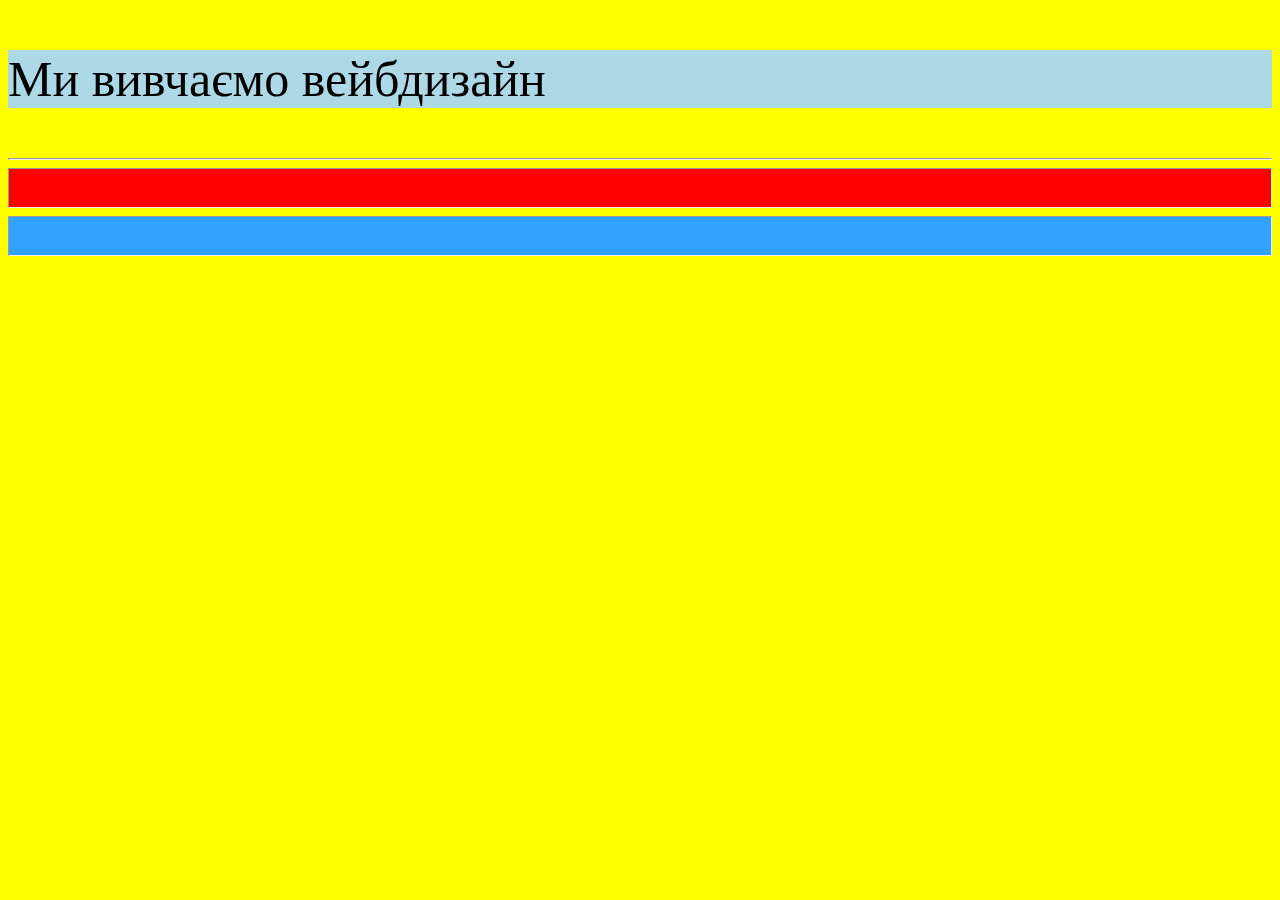
<file: base.html>
<!DOCTYPE html>
<html lang="uk">
<head>
	<meta charset="utf-8">
	<meta name="viewport" content="width=device-width, initial-scale=1">
	<title>My site</title>
</head>
<body style="background: yellow;">
  <p style="background-color: lightblue; font-size: 50px;">Ми вивчаємо вейбдизайн</p>
  <hr>
  <hr style="background-color:#ff0000; height: 1cm;">
  <hr style="background-color:#33A2FF; height: 1cm;">
</body>
</html>
</file>
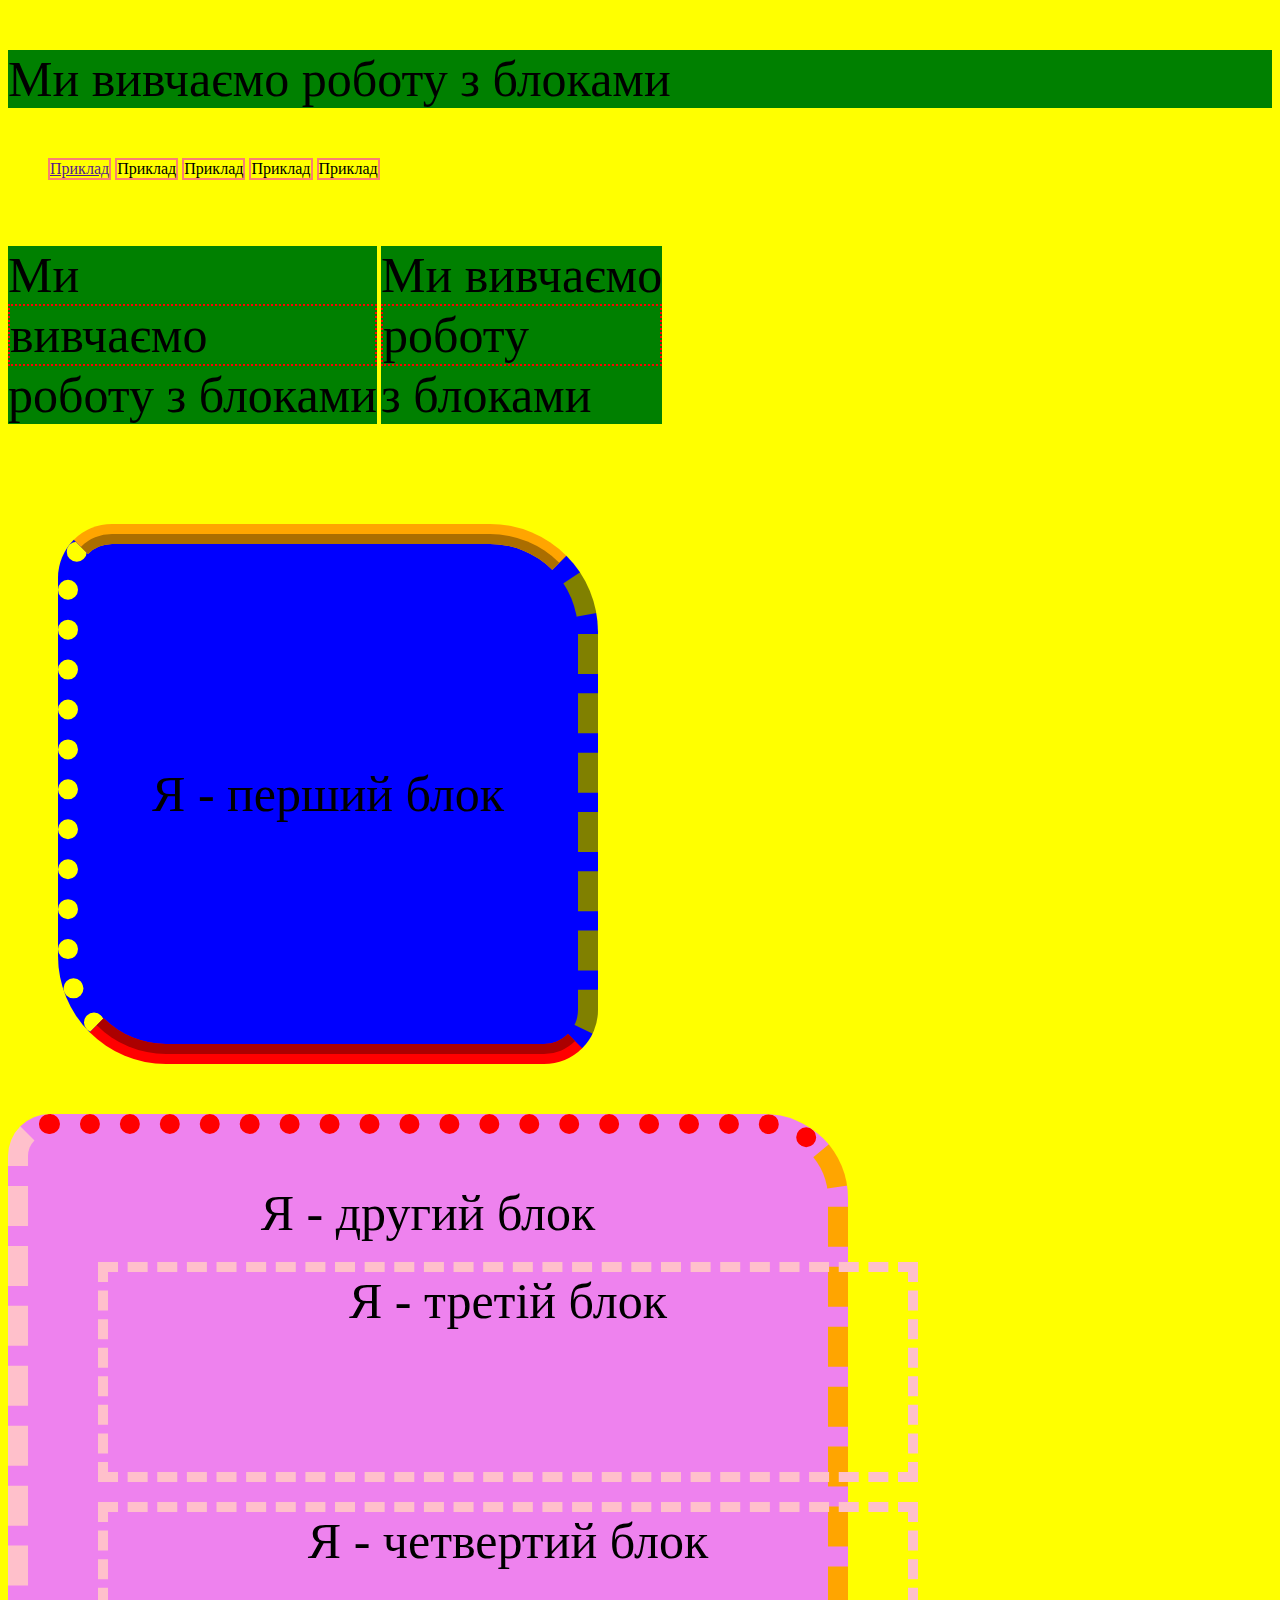
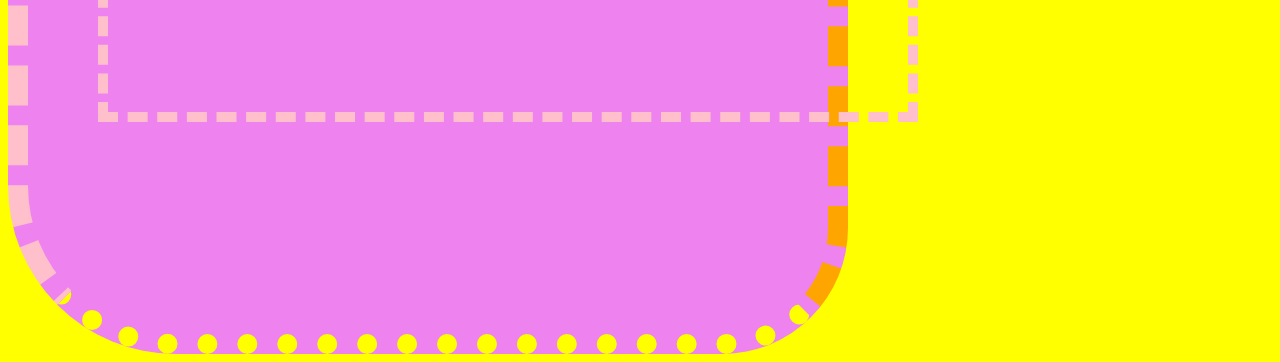
<file: blocks.html>
<!DOCTYPE html>
<html>
<head>
	<meta charset="utf-8">
	<meta name="viewport" content="width=device-width, initial-scale=1">
	<title>Blocks</title>
	<link rel="stylesheet" type="text/css" href="css/blocks.css">
</head>
<body>
<p>Ми вивчаємо роботу з блоками</p>
<ul>
	<li><a href="">Приклад</a> </li>
	<li>Приклад</li>
	<li>Приклад</li>
	<li>Приклад</li>
	<li>Приклад</li>
</ul>
<p class="p1">Ми <span class="s1">вивчаємо</span> роботу з блоками</p>
<p class="p1">Ми вивчаємо <span class="s1">роботу</span> з блоками</p>
<div id="first">Я - перший блок</div>
<div id="second">Я - другий блок
	<div id="third">Я - третій блок</div>
	<div id="forth">Я - четвертий блок</div>
</div>


</body>
</html>
</file>
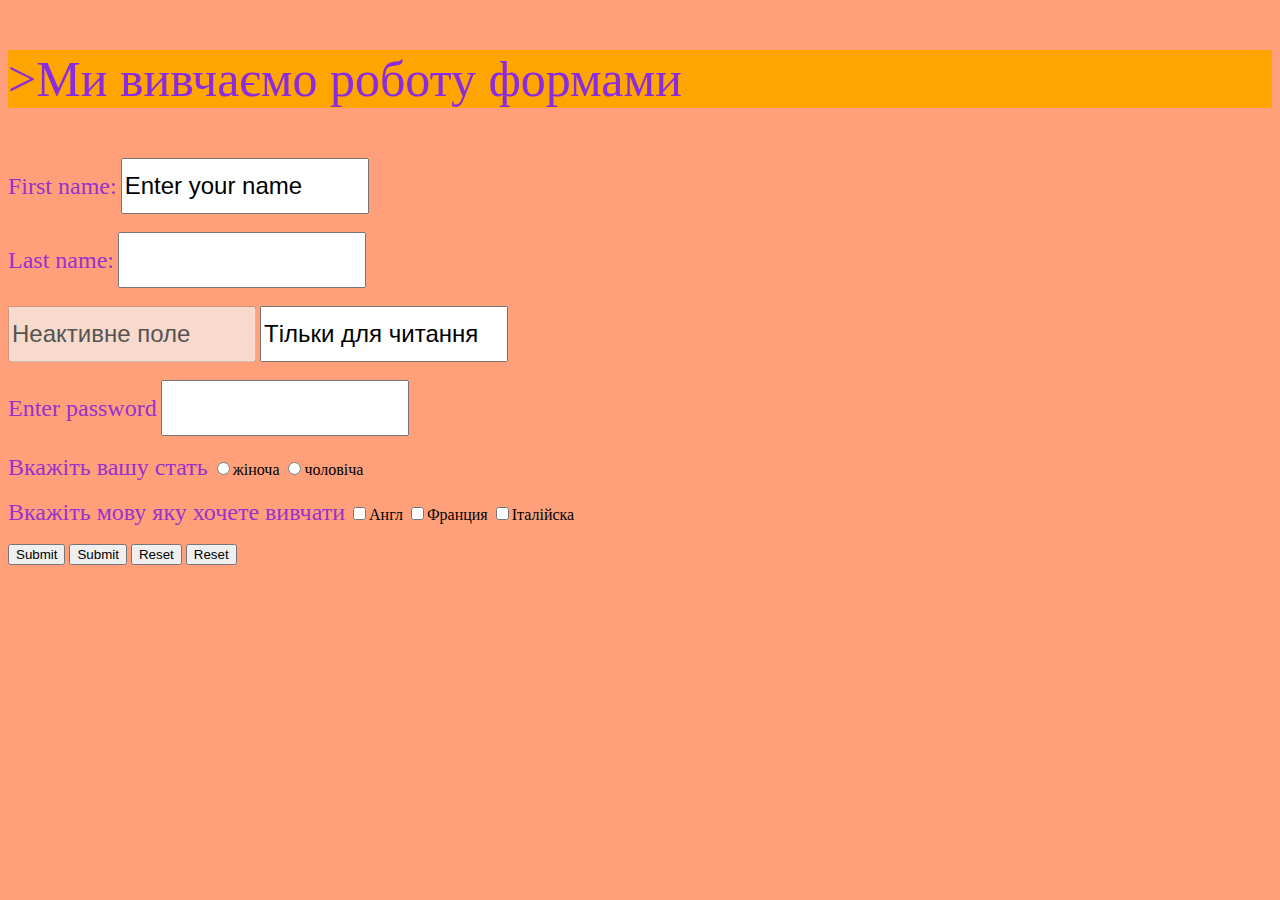
<file: forms.html>
<!DOCTYPE html>
<html>
<head>
	<meta charset="utf-8">
	<meta name="viewport" content="width=device-width, initial-scale=1">
	<link rel="stylesheet" type="text/css" href="css/forms.css">
	<p>>Ми вивчаємо роботу формами</p>
	<form name="form1">
  <label for="fname">First name:</label>
  <input type="text" id="fname" name="fname" value="Enter your name" maxlength="50" size="12" class="in1"><br><br>
  <label for="lname">Last name:</label>
  <input type="text" id="lname" name="lname" class="in1"><br><br>
  <input type="text" name="df" value="Неактивне поле" disabled class="in1">
  <input type="text" name="ro" value="Тільки для читання" readonly class="in1"><br><br>
<label for="password"> Enter password</label> <input type="password" name="password" class="in1"><br><br>
<label for="gender">Вкажіть вашу стать</label>
<input type="radio" name="gender">жіноча
<input type="radio" name="gender">чоловіча<br><br>
<label>Вкажіть мову яку хочете вивчати</label>
<input type="checkbox" name="lan1">Англ
<input type="checkbox" name="lan1">Франция
<input type="checkbox" name="lan1">Італійска<br><br>
<input type="submit" name="submit">
<input type="submit" name="submit1">
<input type="reset" name="reset">
<input type="reset" name="reset1">

</form>

</head>
<body>
<p></p>
</body>
</html>
</file>
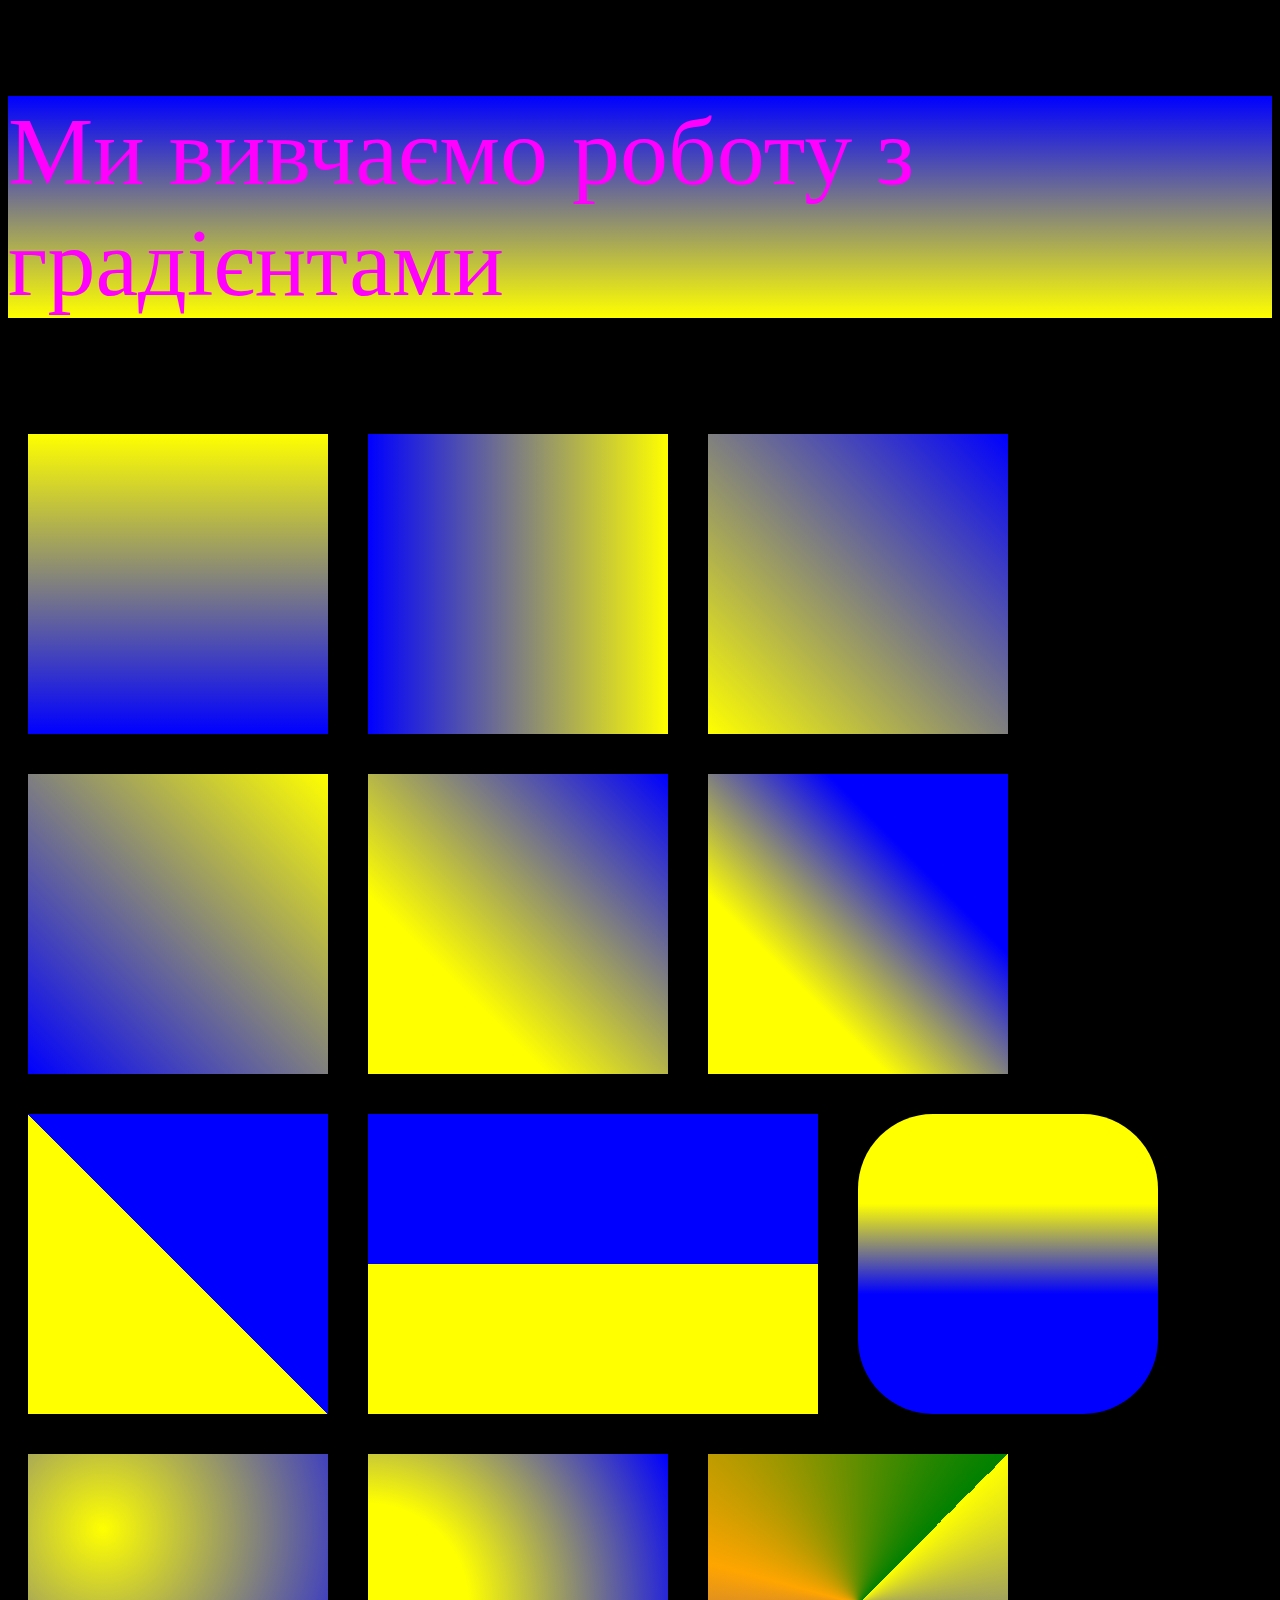
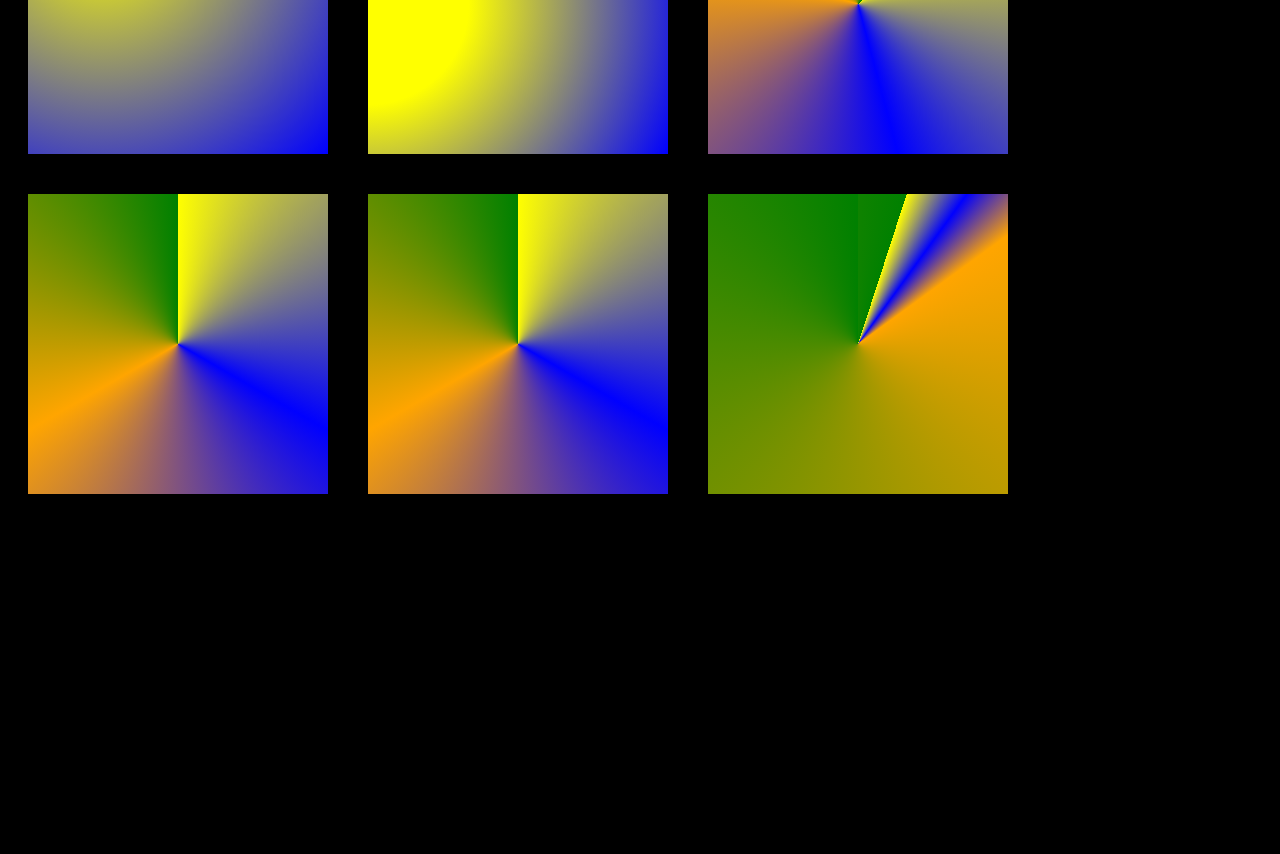
<file: gradient.html>
<!DOCTYPE html>
<html lang="uk">
<head>
	<meta charset="utf-8">
	<meta name="viewport" content="width=device-width, initial-scale=1">
	<title>Gradient</title>
	<style type="text/css">
		body{
			background-color: black;
		}
		p{
			color: fuchsia;
			font-size: 1in;
			background: linear-gradient(blue,yellow);
		}
		div{
			width: 300px;
			height: 300px;
			margin: 20px;
			float: left;
		}
	</style>
</head>
<body>
<p>Ми вивчаємо роботу з градієнтами</p>
<div style="background: linear-gradient(yellow,blue);"></div>
<div style="background: linear-gradient(to left,yellow,blue);"></div>
<div style="background: linear-gradient(45deg,yellow,blue);"></div>
<div style="background: linear-gradient(225deg,yellow,blue);"></div>
<div style="background: linear-gradient(45deg,yellow 30%,blue);"></div>
<div style="background: linear-gradient(45deg,yellow 30%,blue 70%);"></div>
<div style="background: linear-gradient(45deg,yellow 50%,blue 50%);"></div>
<div style="background: linear-gradient(0deg,yellow 50%,blue 50%);width: 450px;"></div>
<div style="background: linear-gradient(yellow 30%,blue 60%); border-radius: 25%;"></div>
<div style="background: radial-gradient(circle at 25% 25%,yellow,blue);"></div>
<div style="background: radial-gradient(circle at 0% 50%,yellow 30%,blue);"></div>
<div style="background: conic-gradient(from 45deg,yellow,blue,orange,green);"></div>
<div style="background: conic-gradient(yellow,blue,orange,green);"></div>
<div style="background: conic-gradient(yellow,blue,orange,green);"></div>
<div style="background: repeating-conic-gradient(yellow 5%,blue 10%,orange 15%,green);"></div>
<div class="plaid-gradient"></div>
<div class="repeating-radial"></div>
<div class="multiposition-stops"></div>
</file>
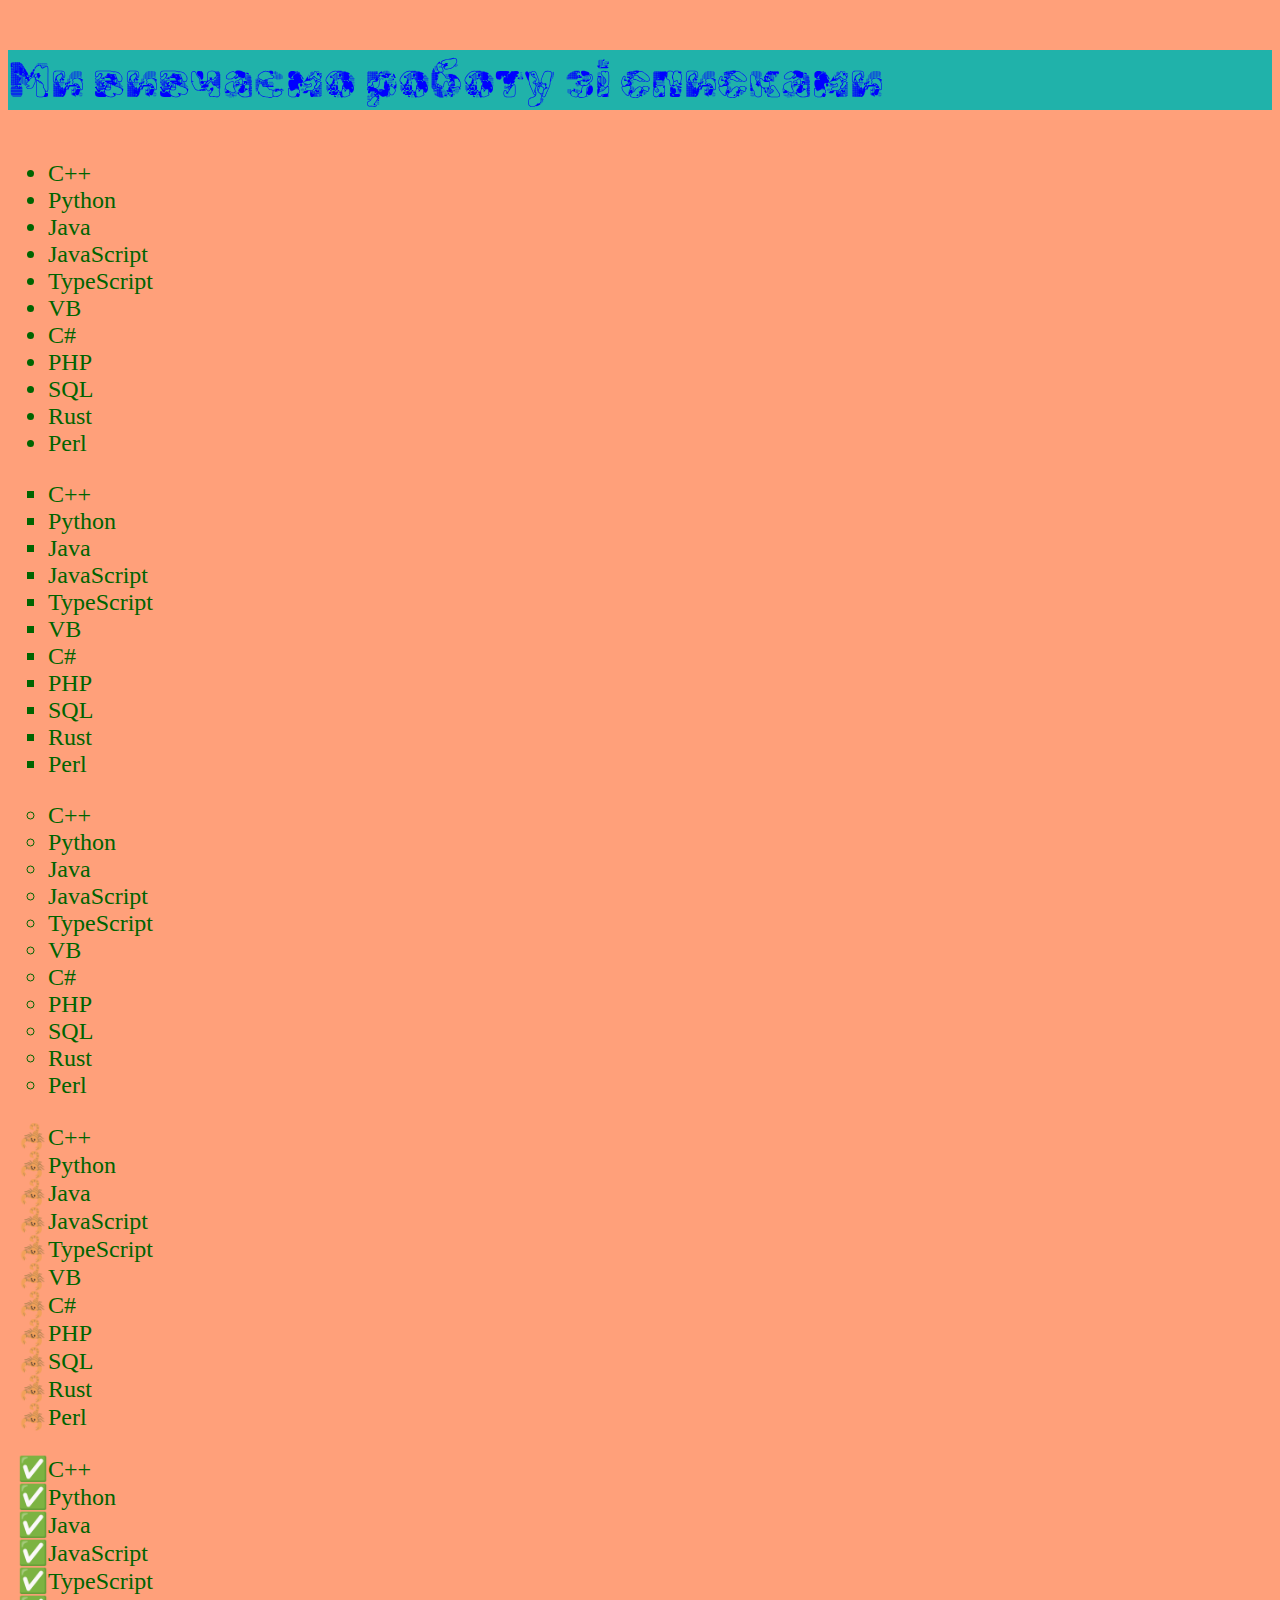
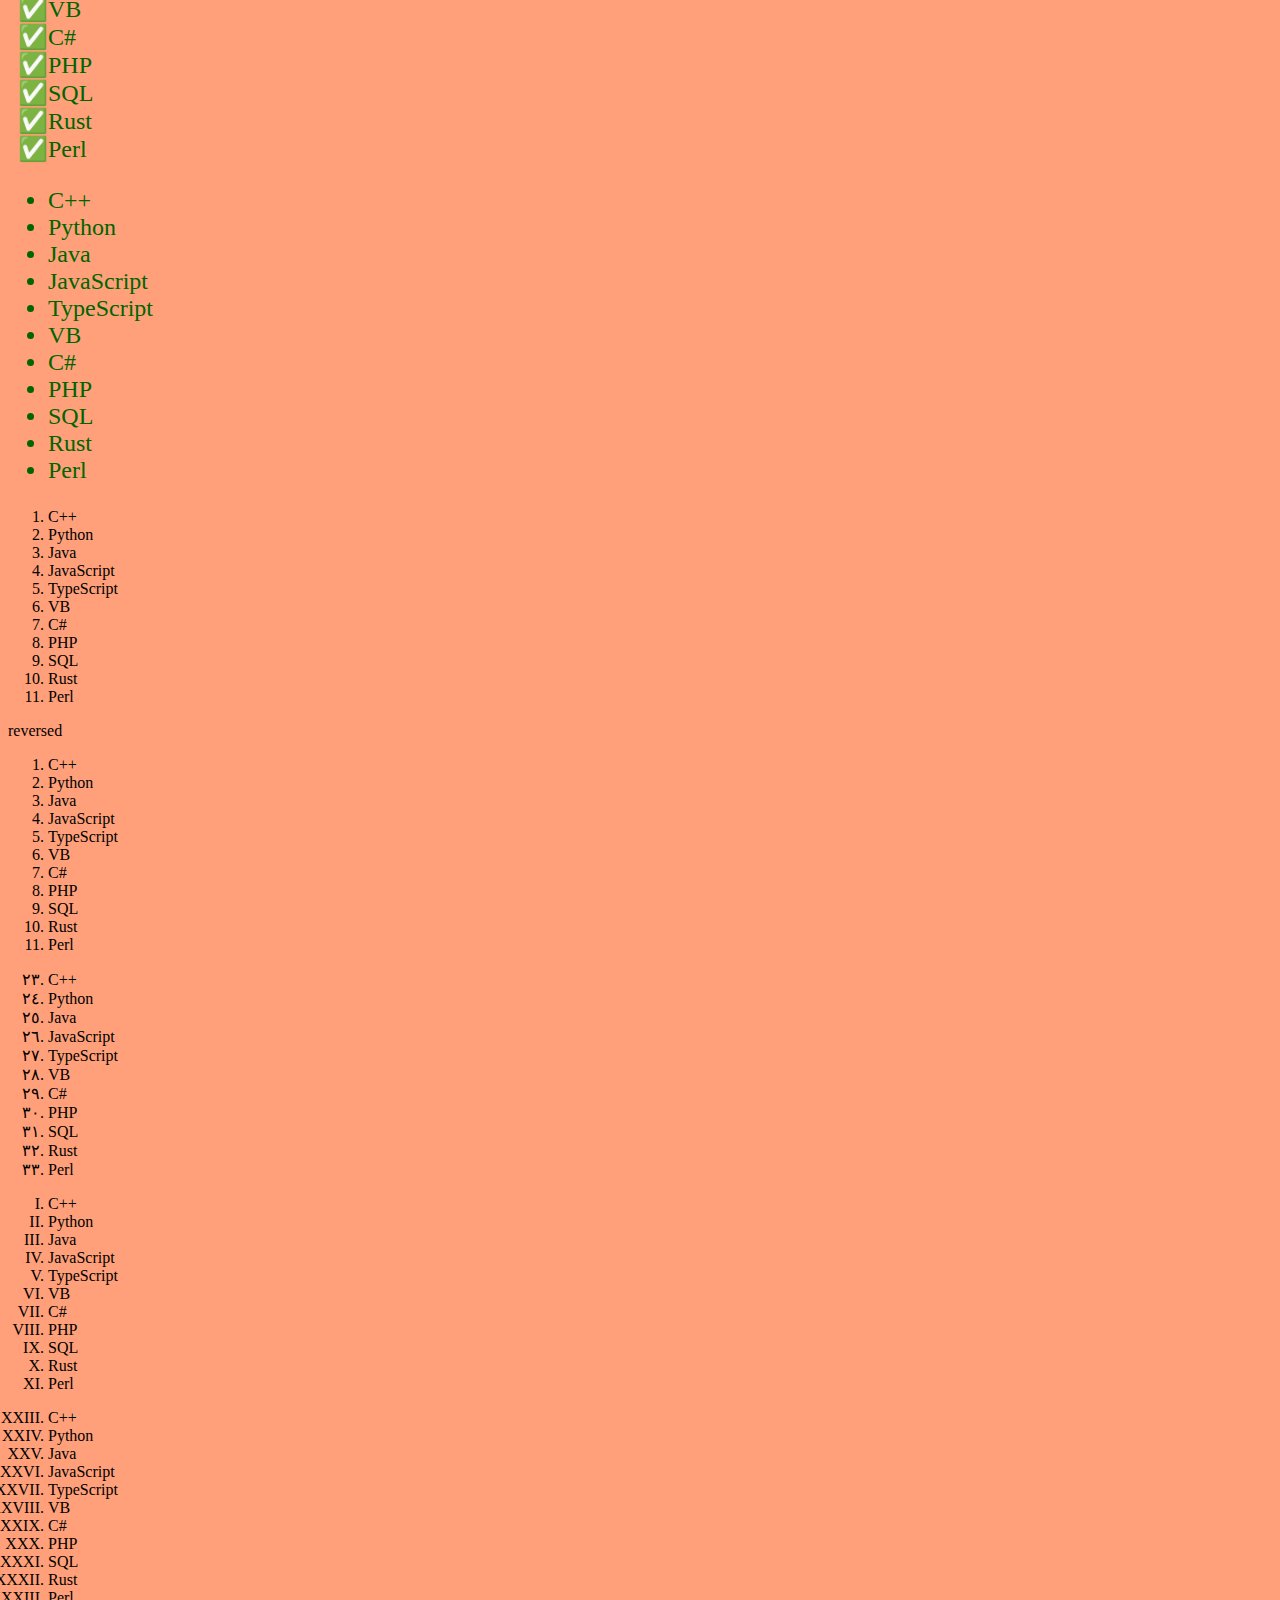
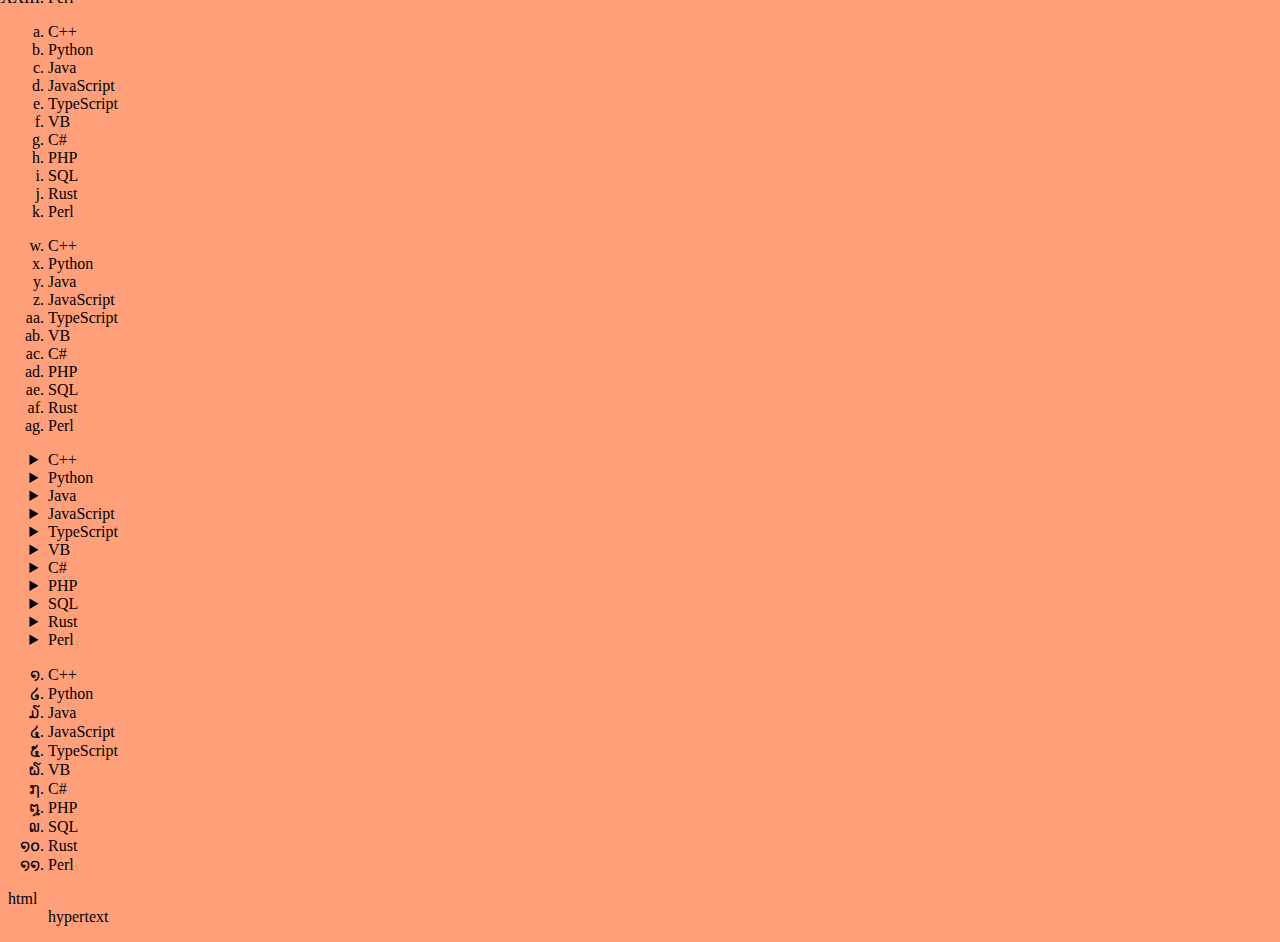
<file: lists.html>
<!DOCTYPE html>
<html>
<head>
	<meta charset="utf-8">
	<meta name="viewport" content="width=device-width, initial-scale=1">
	<title>Lists</title>
	<link rel="stylesheet" type="text/css" href="css/lists.css">
</head>
<body>
<p>Ми вивчаємо роботу зі списками</p>
<ul>
	<li>C++</li>
	<li>Python</li>
	<li>Java</li>
	<li>JavaScript</li>
	<li>TypeScript</li>
	<li>VB</li>
	<li>C#</li>
	<li>PHP</li>
	<li>SQL</li>
	<li>Rust</li>
	<li>Perl</li>
</ul>
<ul style="list-style-type: square;">
	<li>C++</li>
	<li>Python</li>
	<li>Java</li>
	<li>JavaScript</li>
	<li>TypeScript</li>
	<li>VB</li>
	<li>C#</li>
	<li>PHP</li>
	<li>SQL</li>
	<li>Rust</li>
	<li>Perl</li>
</ul>
<ul style="list-style-type: circle;">
	<li>C++</li>
	<li>Python</li>
	<li>Java</li>
	<li>JavaScript</li>
	<li>TypeScript</li>
	<li>VB</li>
	<li>C#</li>
	<li>PHP</li>
	<li>SQL</li>
	<li>Rust</li>
	<li>Perl</li>
</ul>
<ul style="list-style-type: '\1F982';">
	<li>C++</li>
	<li>Python</li>
	<li>Java</li>
	<li>JavaScript</li>
	<li>TypeScript</li>
	<li>VB</li>
	<li>C#</li>
	<li>PHP</li>
	<li>SQL</li>
	<li>Rust</li>
	<li>Perl</li>
</ul>
<ul style="list-style-type: '✅';">
	<li>C++</li>
	<li>Python</li>
	<li>Java</li>
	<li>JavaScript</li>
	<li>TypeScript</li>
	<li>VB</li>
	<li>C#</li>
	<li>PHP</li>
	<li>SQL</li>
	<li>Rust</li>
	<li>Perl</li>
</ul>
	<ul>
	<li>C++</li>
	<li>Python</li>
	<li>Java</li>
	<li>JavaScript</li>
	<li>TypeScript</li>
	<li>VB</li>
	<li>C#</li>
	<li>PHP</li>
	<li>SQL</li>
	<li>Rust</li>
	<li>Perl</li>
</ul>
<ol>
	<li>C++</li>
	<li>Python</li>
	<li>Java</li>
	<li>JavaScript</li>
	<li>TypeScript</li>
	<li>VB</li>
	<li>C#</li>
	<li>PHP</li>
	<li>SQL</li>
	<li>Rust</li>
	<li>Perl</li>
</ol>reversed<ol>
	<li>C++</li>
	<li>Python</li>
	<li>Java</li>
	<li>JavaScript</li>
	<li>TypeScript</li>
	<li>VB</li>
	<li>C#</li>
	<li>PHP</li>
	<li>SQL</li>
	<li>Rust</li>
	<li>Perl</li>
</ol>
<ol style="list-style-type: arabic-indic;" start="23">
	<li>C++</li>
	<li>Python</li>
	<li>Java</li>
	<li>JavaScript</li>
	<li>TypeScript</li>
	<li>VB</li>
	<li>C#</li>
	<li>PHP</li>
	<li>SQL</li>
	<li>Rust</li>
	<li>Perl</li>
</ol>
<ol style="list-style-type: upper-roman;">
	<li>C++</li>
	<li>Python</li>
	<li>Java</li>
	<li>JavaScript</li>
	<li>TypeScript</li>
	<li>VB</li>
	<li>C#</li>
	<li>PHP</li>
	<li>SQL</li>
	<li>Rust</li>
	<li>Perl</li>
</ol>
<ol style="list-style-type: upper-roman;" start="23">
	<li>C++</li>
	<li>Python</li>
	<li>Java</li>
	<li>JavaScript</li>
	<li>TypeScript</li>
	<li>VB</li>
	<li>C#</li>
	<li>PHP</li>
	<li>SQL</li>
	<li>Rust</li>
	<li>Perl</li>
</ol>
<ol style="list-style-type: lower-latin;">
	<li>C++</li>
	<li>Python</li>
	<li>Java</li>
	<li>JavaScript</li>
	<li>TypeScript</li>
	<li>VB</li>
	<li>C#</li>
	<li>PHP</li>
	<li>SQL</li>
	<li>Rust</li>
	<li>Perl</li>
</ol>
<ol style="list-style-type: lower-latin;" start="23">
	<li>C++</li>
	<li>Python</li>
	<li>Java</li>
	<li>JavaScript</li>
	<li>TypeScript</li>
	<li>VB</li>
	<li>C#</li>
	<li>PHP</li>
	<li>SQL</li>
	<li>Rust</li>
	<li>Perl</li>
</ol>
<ol style="list-style-type: disclosure-closed;">
	<li>C++</li>
	<li>Python</li>
	<li>Java</li>
	<li>JavaScript</li>
	<li>TypeScript</li>
	<li>VB</li>
	<li>C#</li>
	<li>PHP</li>
	<li>SQL</li>
	<li>Rust</li>
	<li>Perl</li>
</ol>
<ol style="list-style-type: lao;">
	<li>C++</li>
	<li>Python</li>
	<li>Java</li>
	<li>JavaScript</li>
	<li>TypeScript</li>
	<li>VB</li>
	<li>C#</li>
	<li>PHP</li>
	<li>SQL</li>
	<li>Rust</li>
	<li>Perl</li>
</ol>
<dl>
	<dt>html</dt>
	<dd>hypertext</dd>
</body>
</html>
</file>
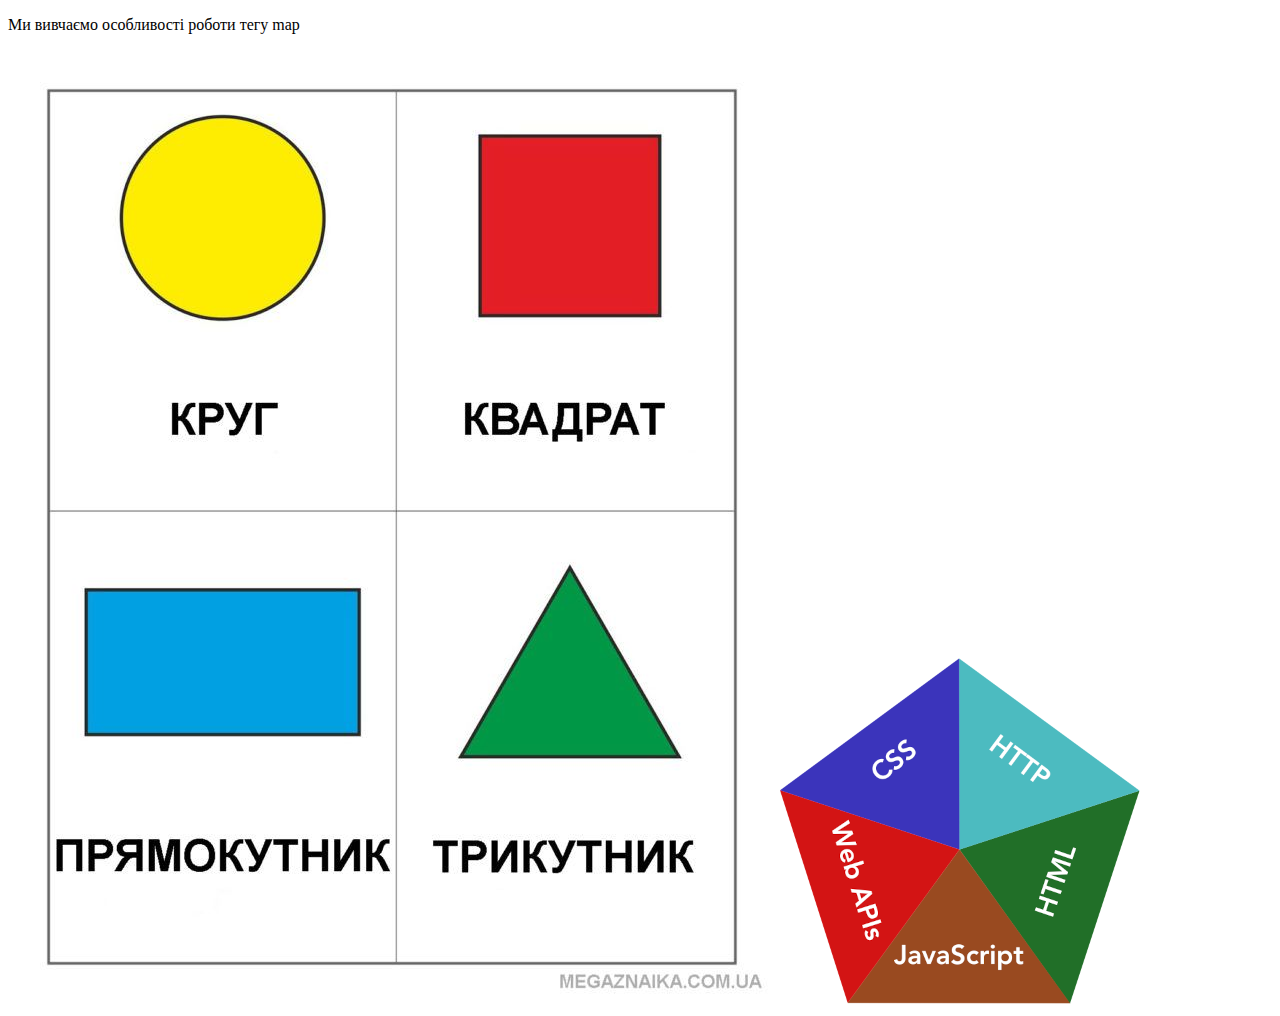
<file: maps.html>
<!DOCTYPE html>
<html>
<head>
	<meta charset="utf-8">
	<meta name="viewport" content="width=device-width, initial-scale=1">
	<title>tag map</title>
</head>
<body>
<p>Ми вивчаємо особливості роботи тегу map</p>
<img src="img/figures.jpg" alt="figures" usemap="#figures">
<map name="figures">
	 <area shape="rect" coords="78,539,351,683" href="https://uk.wikipedia.org/wiki/Прямокутник" target="_blank"title="Прямокутник">
	 <area shape="circle" coords="210,170,105" href="https://uk.wikipedia.org/wiki/Круг" target="_blank" title="Круг">
	 <area shape="poly" coords="450,710,560,515,675,710" href="https://uk.wikipedia.org/wiki/Трикутник"  target="_blank" title="Трикутник">
	 <area shape="rect" coords="470,85,650,260" href="https://uk.wikipedia.org/wiki/Квадрат" target="_blank"title="Квадрат">
<img src="img/html.png" usemap="#map">
<map id="map">
	<area shape="poly" coords="0,132,177,0,178,188" href="https://uk.wikipedia.org/wiki/CSS" target="_blank" title="CSS">
	<area shape="poly" coords="180,190,290,342,358,132" href="https://uk.wikipedia.org/wiki/HTML" target="_blank" title="HTML">
<area shape="poly" coords="178,192,68,341,288,341" href="https://uk.wikipedia.org/wiki/JavaScript" target="_blank" title="JavaScript">
<area shape="poly" coords="178,191,177,1,358,133" href="https://uk.wikipedia.org/wiki/HTTP" target="_blank" title="HTTP">
<area shape="poly" coords="177,191,68,341,0,131" href="https://uk.wikipedia.org/wiki/Web ApIs" target="_blank" title="Web ApIs">

</map>

</map>
</body>
</html>
</file>
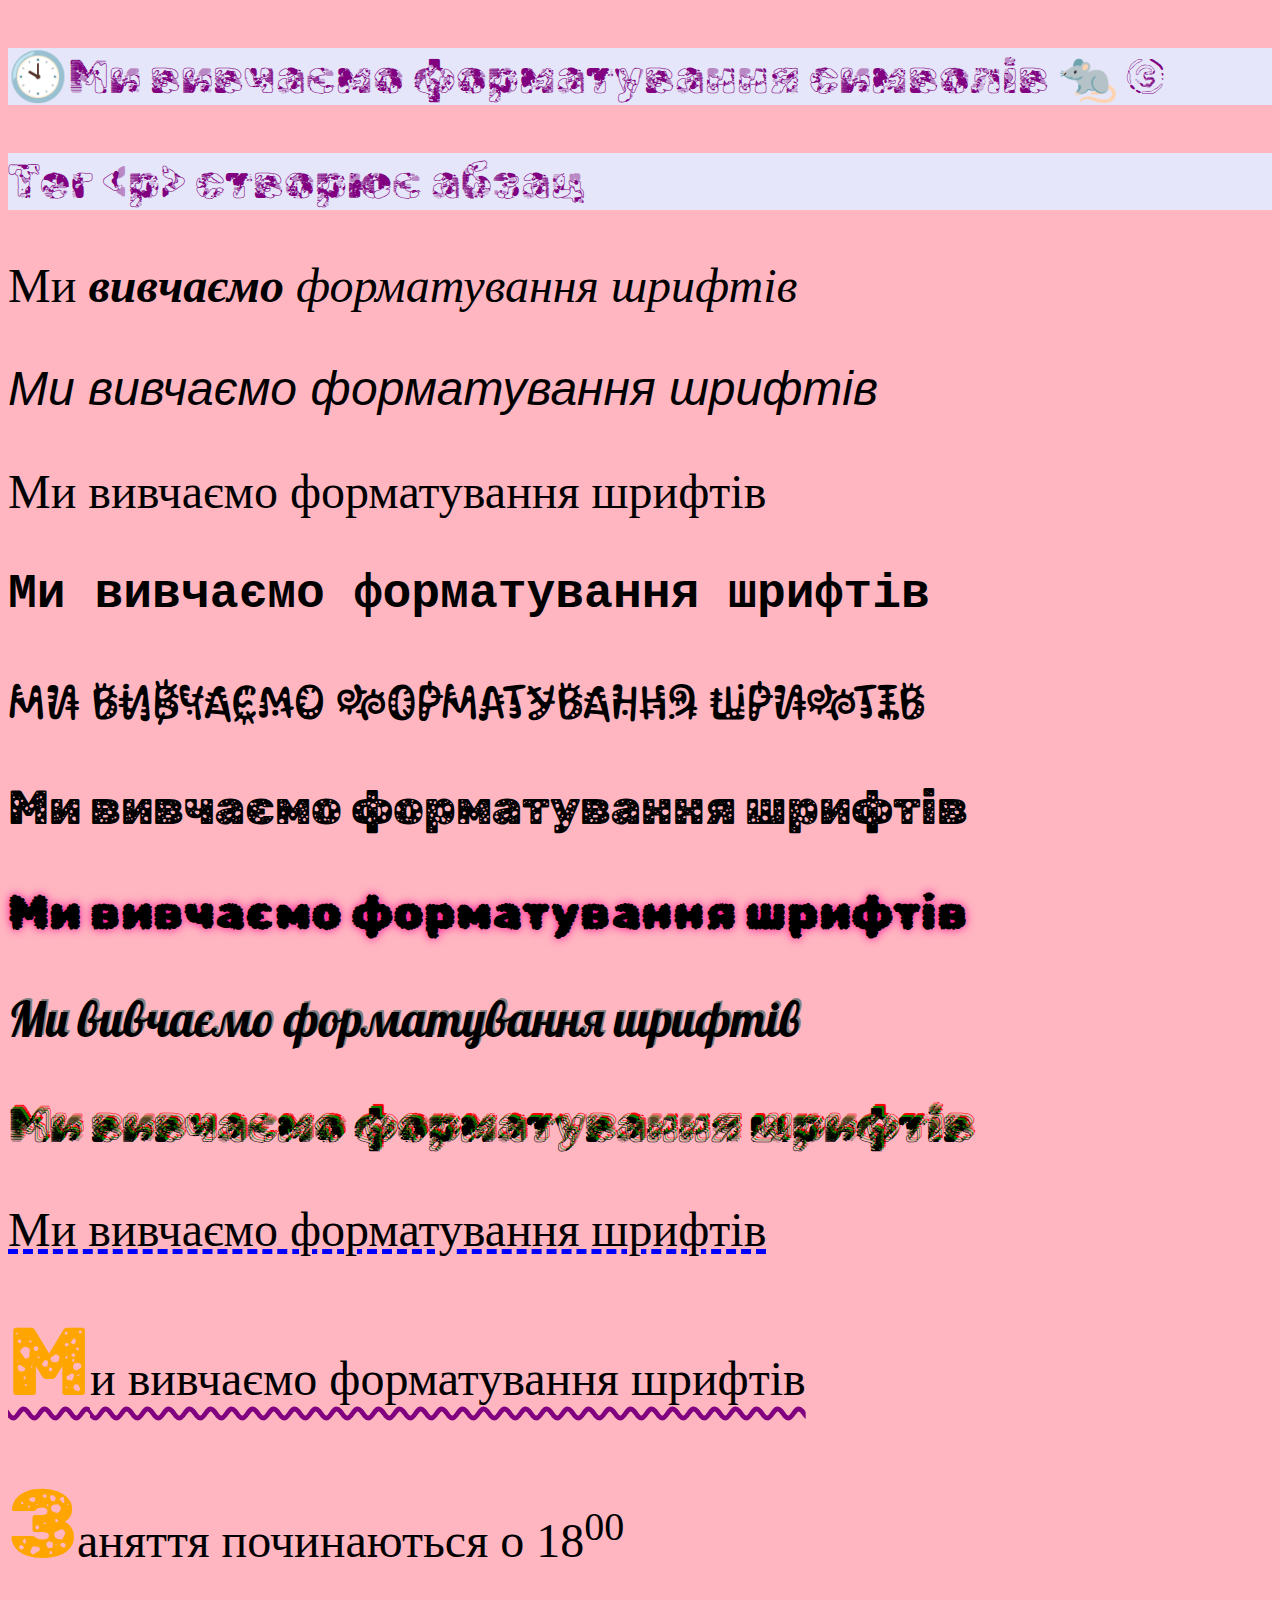
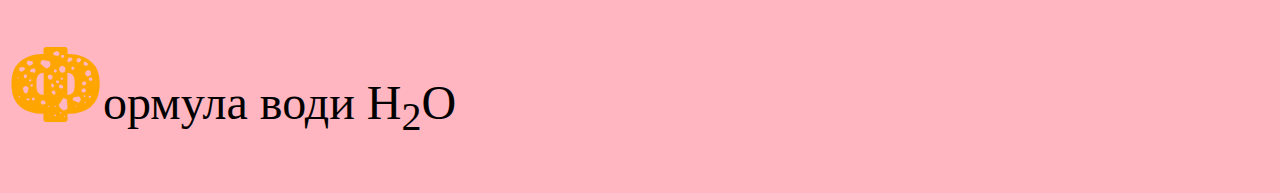
<file: Symbols.html>
<!DOCTYPE html>
<html>
<head>
	<meta charset="utf-8">
	<meta name="viewport" content="width=device-width, initial-scale=1">
	<title>Symbols</title>
	<link rel="stylesheet" type="text/css" href="css/symbols.css">
	<link rel="preconnect" href="https://fonts.googleapis.com">
<link rel="preconnect" href="https://fonts.gstatic.com" crossorigin>
<link href="https://fonts.googleapis.com/css2?family=Kablammo&family=Lobster&family=Rubik+Bubbles&family=Rubik+Glitch+Pop&family=Rubik+Moonrocks&display=swap" rel="stylesheet">
</head>
<body>
<p class="p1">&#128345;Ми вивчаємо форматування символів &#128000; &#169;</p>
<p class="p1">Тег &lt;p&gt; створює абзац</p>
<p class="p2">Ми <i><b>вивчаємо</b> форматування</i> <em>шрифтів</em></p>
<p class="p3">Ми вивчаємо форматування шрифтів</p>
<p class="p4">Ми вивчаємо форматування шрифтів</p>
<p class="p5">Ми вивчаємо форматування шрифтів</p>
<p class="p6">Ми вивчаємо форматування шрифтів</p>
<p class="p7">Ми вивчаємо форматування шрифтів</p>
<p class="p8">Ми вивчаємо форматування шрифтів</p>
<p class="p9">Ми вивчаємо форматування шрифтів</p>
<p class="p10">Ми вивчаємо форматування шрифтів</p>
<p class="p11">Ми вивчаємо форматування шрифтів</p>
<p class="p12"><span class="s1">М</span>и вивчаємо форматування шрифтів</p>
<p><span class="s1">З</span>аняття починаються о 18<sup>00</sup></p>
<p><span class="s1">Ф</span>ормула води H<sub>2</sub>O</p>

</body>
</html>
</file>
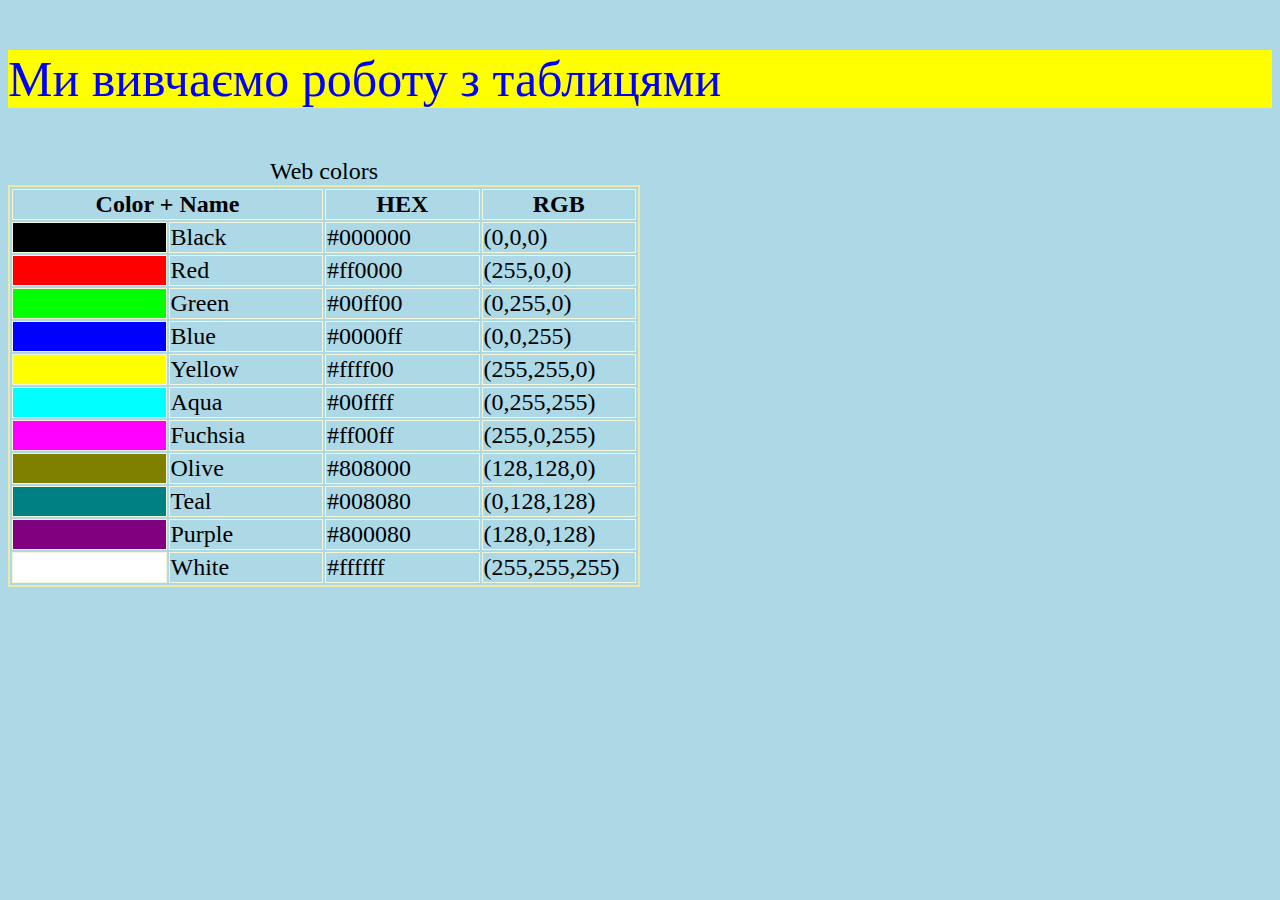
<file: table.html>
<!DOCTYPE html>
<html>
<head>
	<meta charset="utf-8">
	<meta name="viewport" content="width=device-width, initial-scale=1">
	<title>Table</title>
	<link rel="stylesheet" type="text/css" href="css/table.css">
</head>
<body>
<p>Ми вивчаємо роботу з таблицями</p>
<table>
	<caption>Web colors</caption>
	<thead>
		<tr>
			<th colspan="2">Color + Name</th>
			<th>HEX</th>
			<th>RGB</th>
		</tr>
	</thead>
	<tbody>
		<tr>
			<td style="background: #000;"></td>
			<td>Black</td>
			<td>#000000</td>
			<td>(0,0,0)</td>
		</tr>
		<tr>
			<td style="background: #f00;" class="sc"></td>
			<td>Red</td>
			<td>#ff0000</td>
			<td>(255,0,0)</td>
		</tr>
		<tr>
			<td style="background: #0f0;"></td>
			<td>Green</td>
			<td class="sc">#00ff00</td>
			<td>(0,255,0)</td>
		</tr>
		<tr>
			<td style="background: #00f;"></td>
			<td>Blue</td>
			<td>#0000ff</td>
			<td>(0,0,255)</td>
		</tr>
		<tr>
			<td style="background: #ff0;"></td>
			<td>Yellow</td>
			<td class="sc">#ffff00</td>
			<td>(255,255,0)</td>
		</tr>
		<tr>
			<td style="background: #0ff;"></td>
			<td>Aqua</td>
			<td>#00ffff</td>
			<td>(0,255,255)</td>
		</tr>
		<tr>
			<td style="background: #f0f;"></td>
			<td>Fuchsia</td>
			<td>#ff00ff</td>
			<td>(255,0,255)</td>
		</tr>
		<tr>
			<td style="background: #808000;"></td>
			<td>Olive</td>
			<td>#808000</td>
			<td>(128,128,0)</td>
		</tr>
		<tr>
			<td style="background: #008080;"></td>
			<td class="sc">Teal</td>
			<td>#008080</td>
			<td>(0,128,128)</td>
		</tr>
		<tr>
			<td style="background: #800080;"></td>
			<td>Purple</td>
			<td>#800080</td>
			<td>(128,0,128)</td>
		</tr>
		<tr>
			<td style="background: #fff;"></td>
			<td>White</td>
			<td class="sc">#ffffff</td>
			<td>(255,255,255)</td>
		</tr>
	</tbody>
</table>
</body>
</html>
</file>
<file: css/blocks.css>
body{
	background-color: yellow;
}
p{
	font-size: 50px;
	background-color: green;
}
.p1{
	display: inline-block;
}
.s1{
	border: dotted 2px red;
	display: block;
}
ul{
	list-style-type: none;
}
li{
	border: double 2px salmon;
	display: inline-block;
}
li:hover{
	background-color: lightgrey;
}
#first{
	width: 500px;
	height: 500px;
	background-color: blue;
	font-size: 50px;
	display: flex;
	justify-content: center;
	align-items: center;
	border-left: dotted yellow;
	border-right: dashed olive;
	border-bottom: groove red;
	border-top: ridge orange;
	border-width: 20px;
	margin: 50px;
	border-radius: 10% 20%;
}
#second{
	width: 700px;
	height: 700px;
	background-color: violet;
	border: groove 20px blue;
	font-size: 50px;
	text-align: center;
	padding: 50px;
	border-style: dotted dashed;
	border-color: red orange yellow pink;
	border-radius: 5% 10% 15% 20%;
}
#third,#forth{
	width: 800px;
	height: 200px;
	border: dashed 10px pink;
	margin: 20px;
}
</file>
<file: css/forms.css>
body{
	background-color: lightsalmon;
}
p{
	font-size: 50px;
	background-color: orange;
	color: blueviolet;
}
label{
	font-size: 24px;
	color: darkorchid;
}

.in1{
	height: 50px;
	width: 240px;
	font-size: 24px;
}
</file>
<file: css/lists.css>
@import url('https://fonts.googleapis.com/css2?family=Rubik+Glitch+Pop&family=Rubik+Scribble&display=swap');
body{
	background-color: lightsalmon;
}
p{
	font-size: 50px;
	color: blue;
	background-color: lightseagreen;
	font-family: "Rubik Glitch Pop", system-ui;
}
ul{
	font-size: 24px;
	color: darkgreen;
}
ul.ul1 li{
	padding-left: 15px
}
.ul2 li{::marker{
	color: blue;
	font-size: 1.1em;

}
</file>
<file: css/symbols.css>
body{
	background-color: lightpink;
}
p{
	font-size: 48px;
}
.p1{
	color: purple;
	background-color: lavender;
	 font-family: "Rubik Glitch Pop", system-ui;
}
.p2{
	font-family: Georgia, Times, "Times New Roman", serif;;
}
.p3{
	font-family: Verdana, Arial, Helvetica, sans-serif;
	font-style: italic;
}
.p4{
	font-family: cursive;
}
.p5{
	font-family: monospace;
	font-weight: 700;
}
.p6{
  font-family: "Kablammo", system-ui;
}
.p7{
	font-family: "Rubik Moonrocks", sans-serif;
}
.p8{
	 font-family: "Rubik Bubbles", system-ui;
	 text-shadow: 0 0 10px deeppink;
}
.p9{
	font-family: "Lobster", sans-serif;
	text-shadow: 2px -2px grey;
}
.p10{
	 font-family: "Rubik Glitch Pop", system-ui;
	 text-shadow: 2px -2px green, 4px -4px red;
}
.p11{
	text-decoration: underline;
	text-decoration-style: dashed;
	text-decoration-color: blue;
}
.p12{
	text-decoration: underline;
	text-underline-position: under;
	text-decoration-style: wavy;
	text-decoration-color: purple;
}
.s1{
	font-size: 2em;
	font-family: "Rubik Moonrocks", sans-serif;
	color: orange;
	
}
</file>
<file: css/table.css>
body{
	background-color: lightblue;
}
p{
	background-color: yellow;
	color: blue;
	font-size: 50px;
}
table{
	border: 2px double palegoldenrod;
	font-size: 24px;
	width: 50%;
}
th,td{
	border: 1px solid beige;
	width: 25%;
}
</file>
